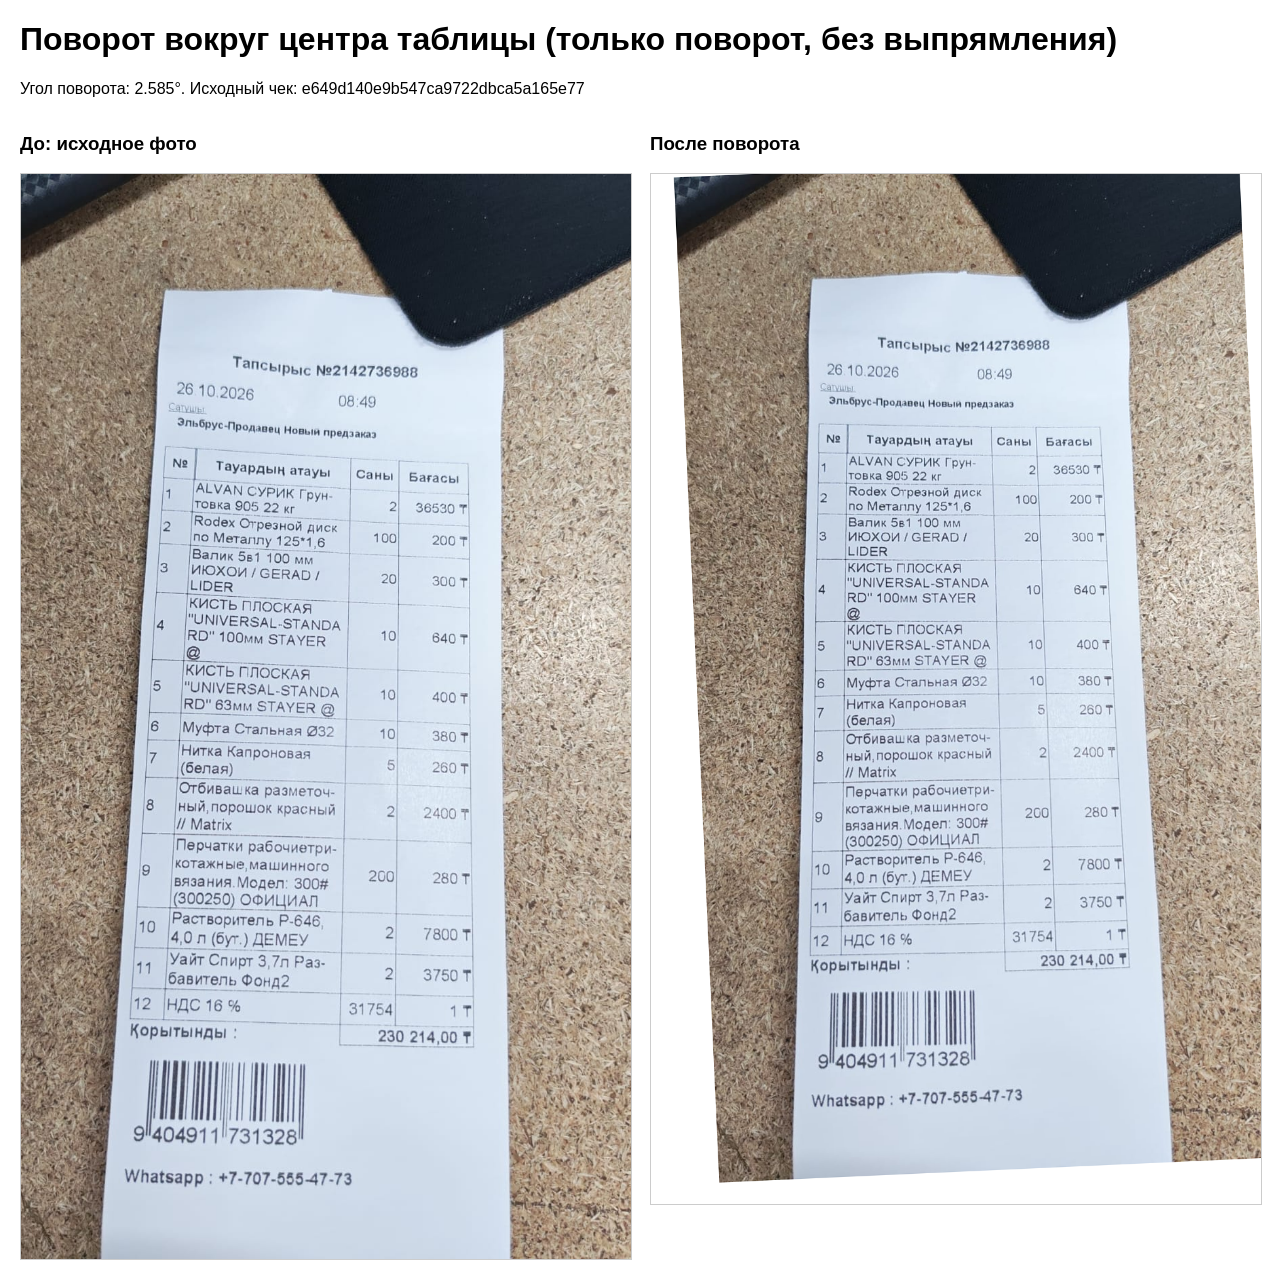
<file: reports/center_rotation/index.html>
<!DOCTYPE html><html lang="ru"><head><meta charset="utf-8"><title>Center rotation</title>
<style>body{font-family:sans-serif;margin:20px}.row{display:flex;gap:20px;flex-wrap:wrap}.col{flex:1;min-width:300px}img{max-width:100%;border:1px solid #ccc}</style></head><body>
<h1>Поворот вокруг центра таблицы (только поворот, без выпрямления)</h1>
<p>Угол поворота: 2.585°. Исходный чек: e649d140e9b547ca9722dbca5a165e77</p>
<div class="row">
<div class="col"><h3>До: исходное фото</h3><img src="before.png"></div>
<div class="col"><h3>После поворота</h3><img src="rotated.png"></div>
</div>
</body></html>
</file>
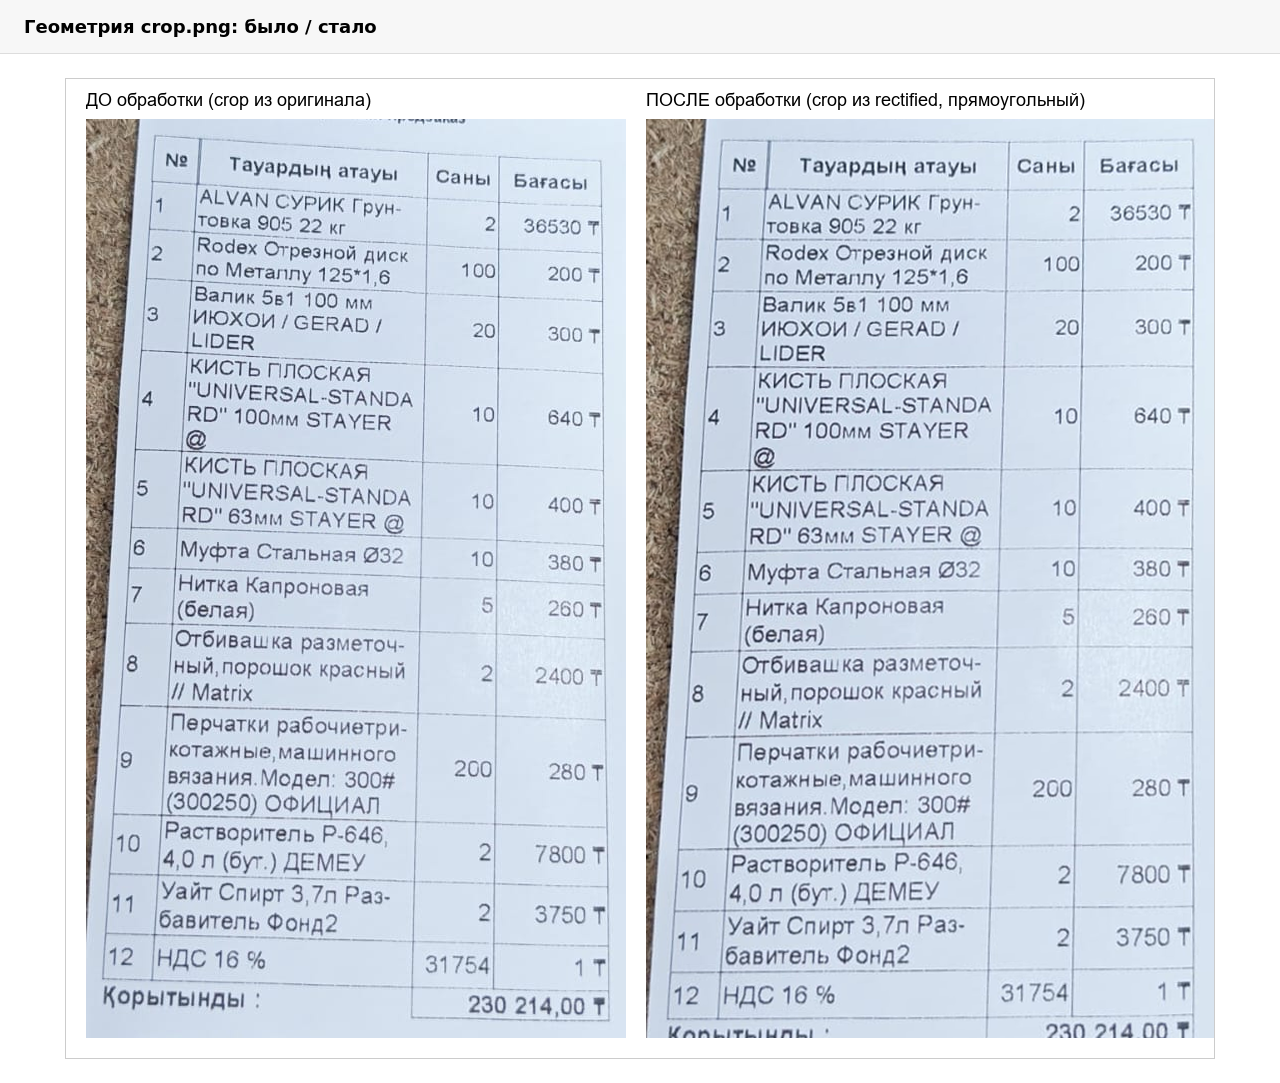
<file: reports/geometry_fix_visual/index.html>
<!doctype html>
<html lang="ru">
<head>
<meta charset="utf-8">
<title>Исправление геометрии crop.png</title>
<style>
body{font-family:system-ui;margin:0;background:#fff}
header{padding:16px 24px;background:#f7f7f7;border-bottom:1px solid #ddd}
h1{font-size:18px;margin:0}
.container{padding:24px}
img{max-width:100%;height:auto;display:block;margin:0 auto;border:1px solid #ccc}
</style>
</head>
<body>
<header>
<h1>Геометрия crop.png: было / стало</h1>
</header>
<div class="container">
<img src="side_by_side_before_after.png" alt="До и после">
</div>
</body>
</html>
</file>
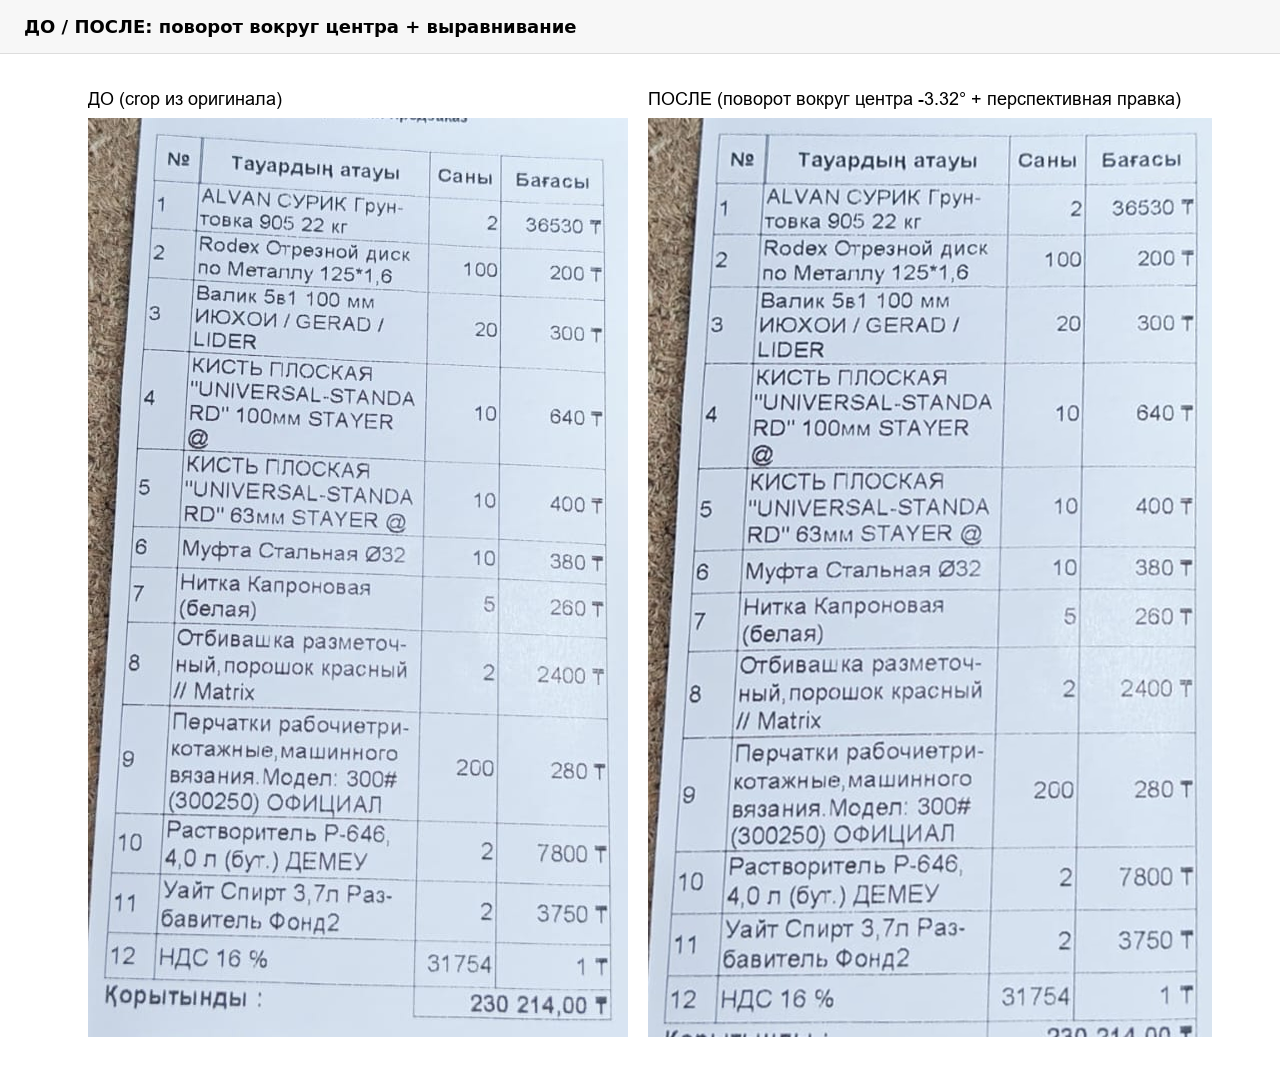
<file: reports/geometry_rotate_fix/index.html>
<!doctype html>
<html lang="ru">
<head>
<meta charset="utf-8">
<title>Исправление геометрии чека</title>
<style>
body{font-family:system-ui;margin:0;background:#fff}
header{padding:16px 24px;background:#f7f7f7;border-bottom:1px solid #ddd}
h1{font-size:18px;margin:0}
.container{padding:24px}
img{max-width:100%;height:auto;display:block;margin:0 auto}
</style>
</head>
<body>
<header>
<h1>ДО / ПОСЛЕ: поворот вокруг центра + выравнивание</h1>
</header>
<div class="container">
<img src="side_by_side.png" alt="До и после">
</div>
</body>
</html>
</file>
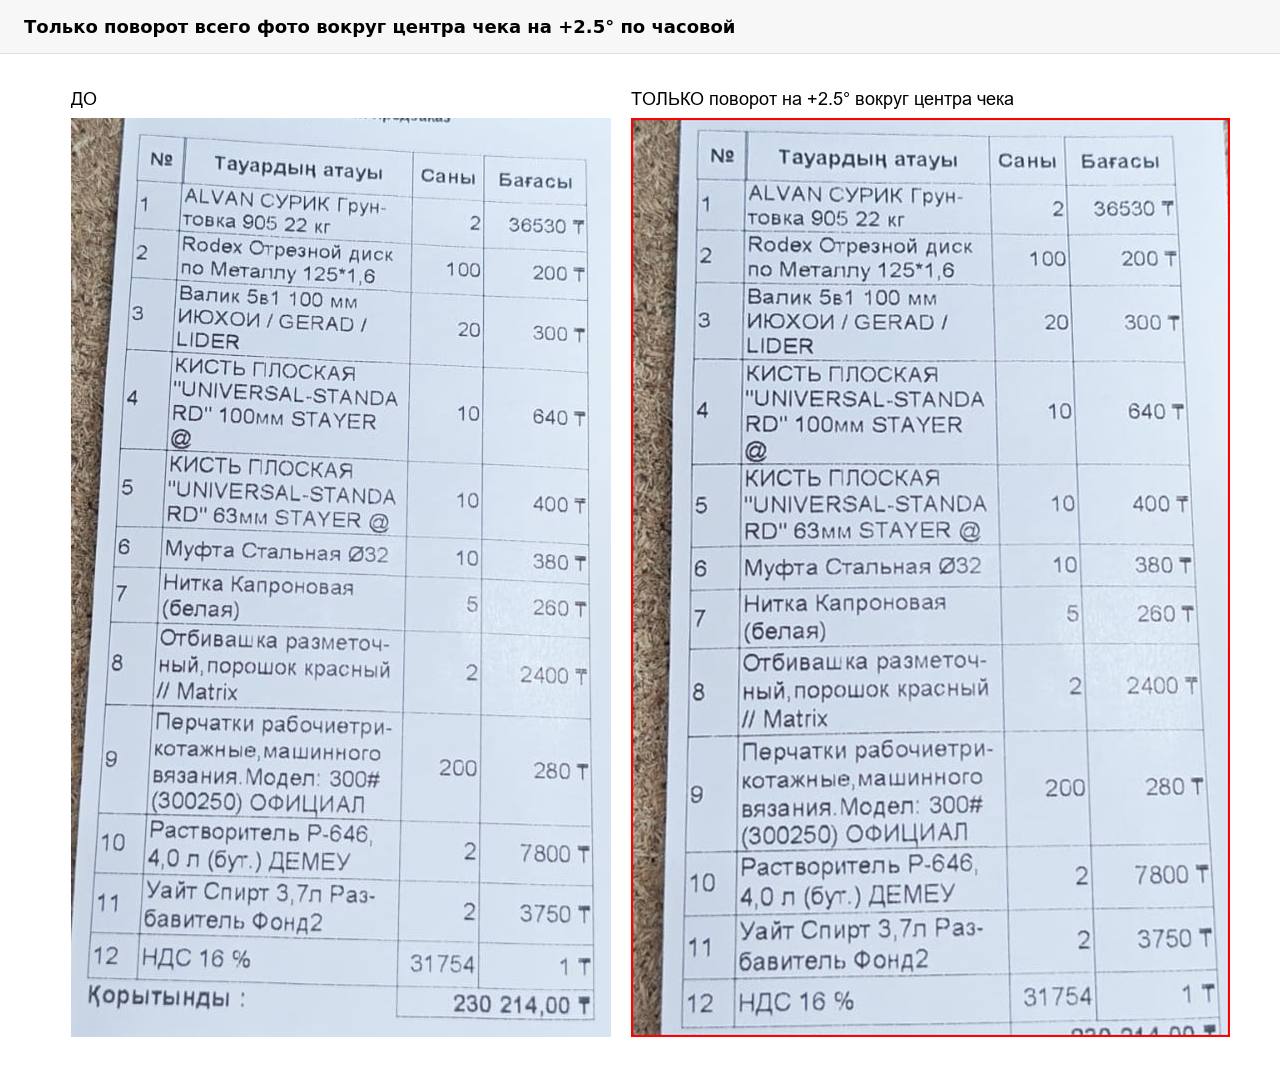
<file: reports/just_rotate/index.html>
<!doctype html>
<html lang="ru">
<head>
<meta charset="utf-8">
<title>Только поворот +2.5°</title>
<style>
body{font-family:system-ui;margin:0;background:#fff}
header{padding:16px 24px;background:#f7f7f7;border-bottom:1px solid #ddd}
h1{font-size:18px;margin:0}
.container{padding:24px}
img{max-width:100%;height:auto;display:block;margin:0 auto}
</style>
</head>
<body>
<header>
<h1>Только поворот всего фото вокруг центра чека на +2.5° по часовой</h1>
</header>
<div class="container">
<img src="side_by_side.png" alt="До и после">
</div>
</body>
</html>
</file>
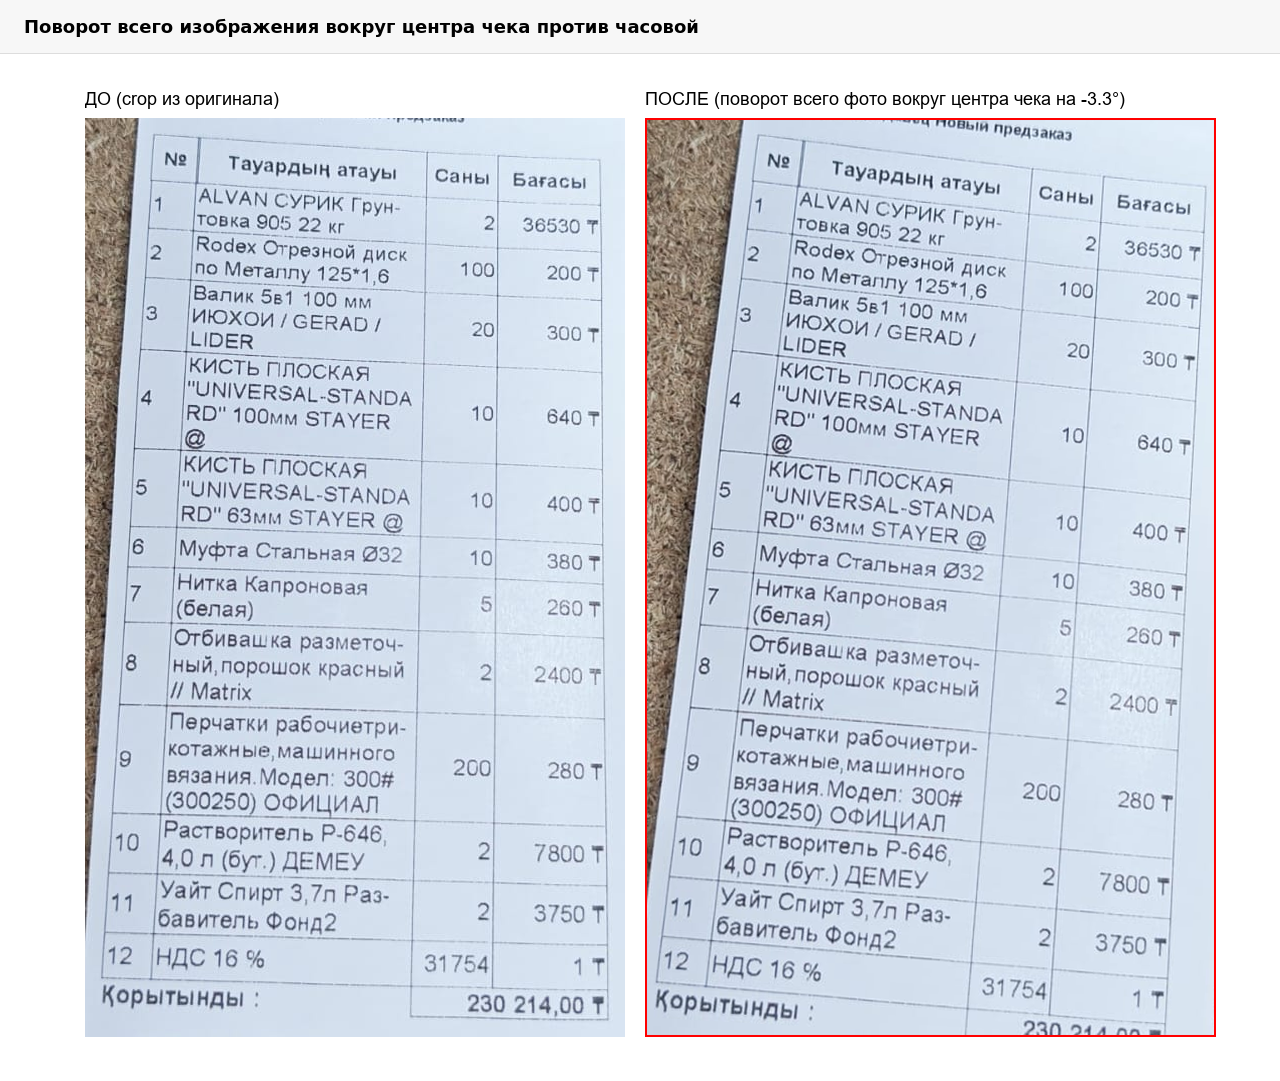
<file: reports/rotate_around_table/index.html>
<!doctype html>
<html lang="ru">
<head>
<meta charset="utf-8">
<title>Поворот вокруг центра чека</title>
<style>
body{font-family:system-ui;margin:0;background:#fff}
header{padding:16px 24px;background:#f7f7f7;border-bottom:1px solid #ddd}
h1{font-size:18px;margin:0}
.container{padding:24px}
img{max-width:100%;height:auto;display:block;margin:0 auto}
</style>
</head>
<body>
<header>
<h1>Поворот всего изображения вокруг центра чека против часовой</h1>
</header>
<div class="container">
<img src="side_by_side.png" alt="До и после">
</div>
</body>
</html>
</file>
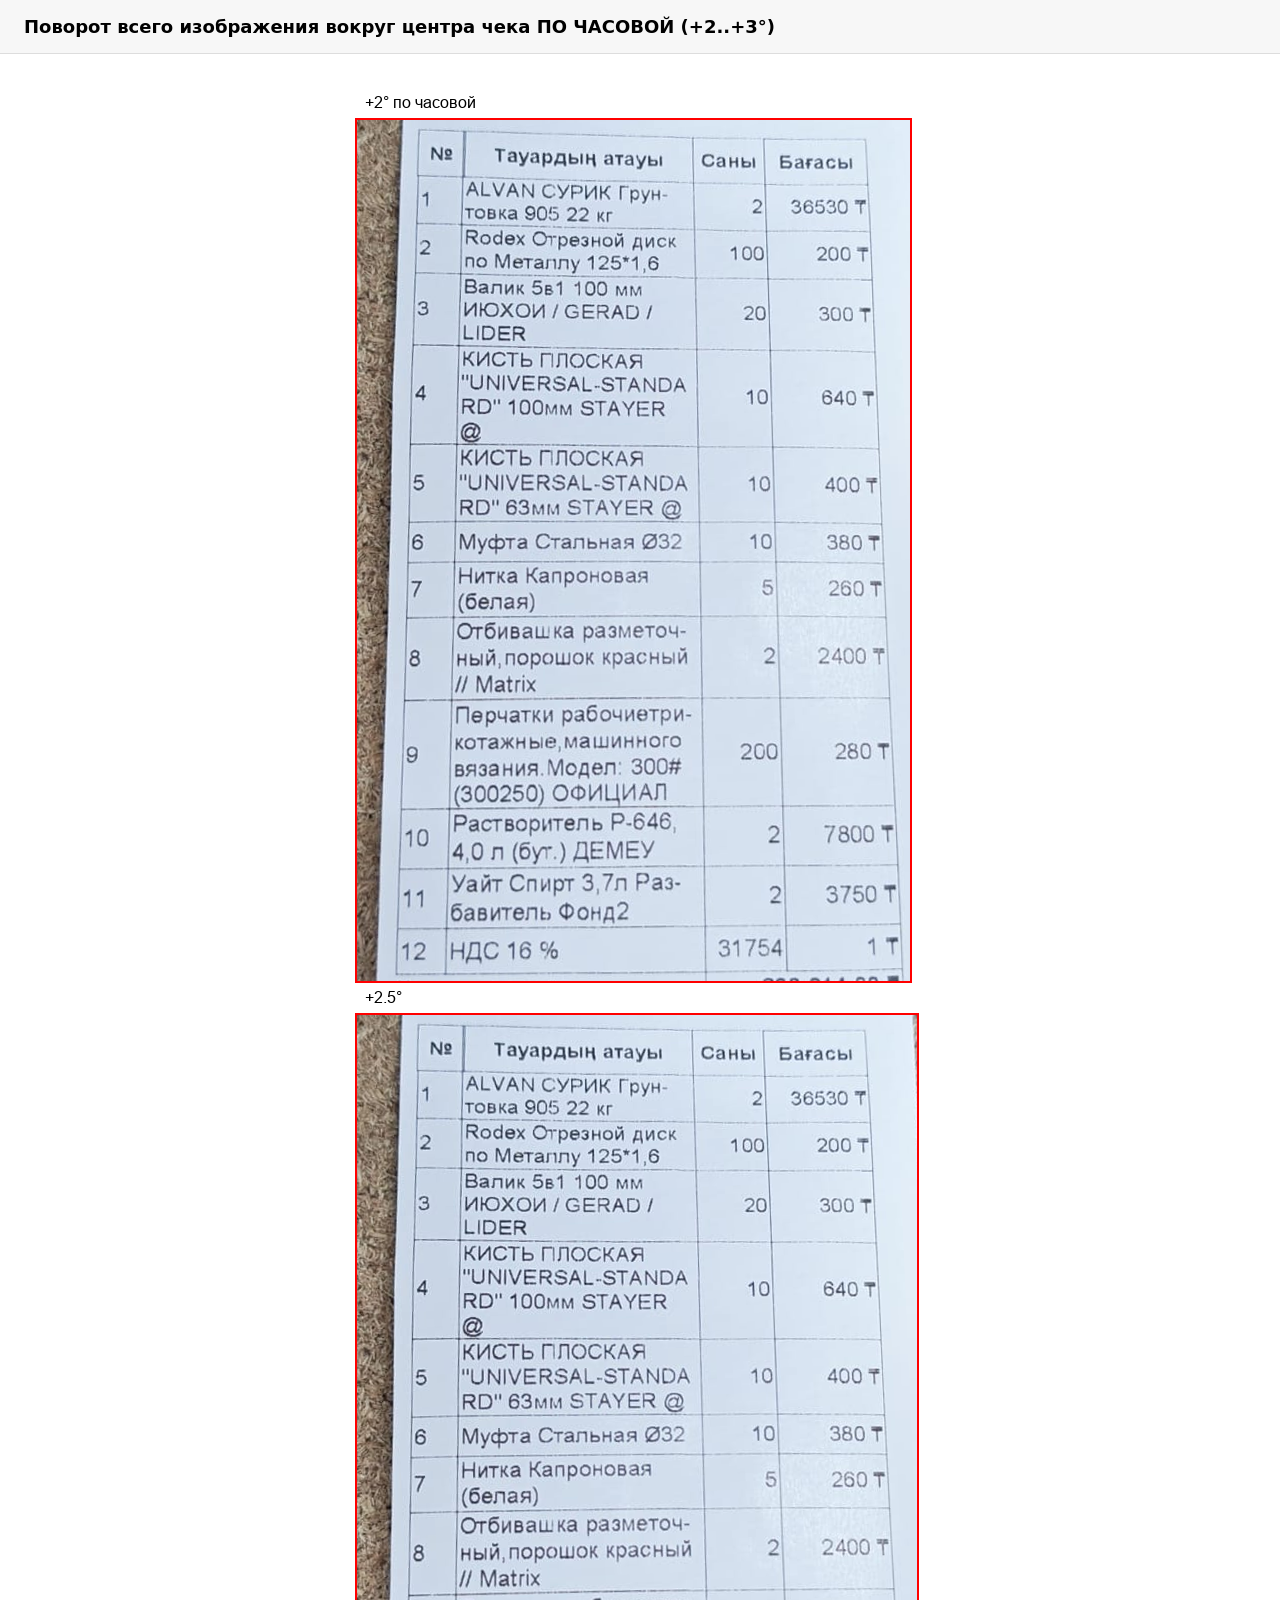
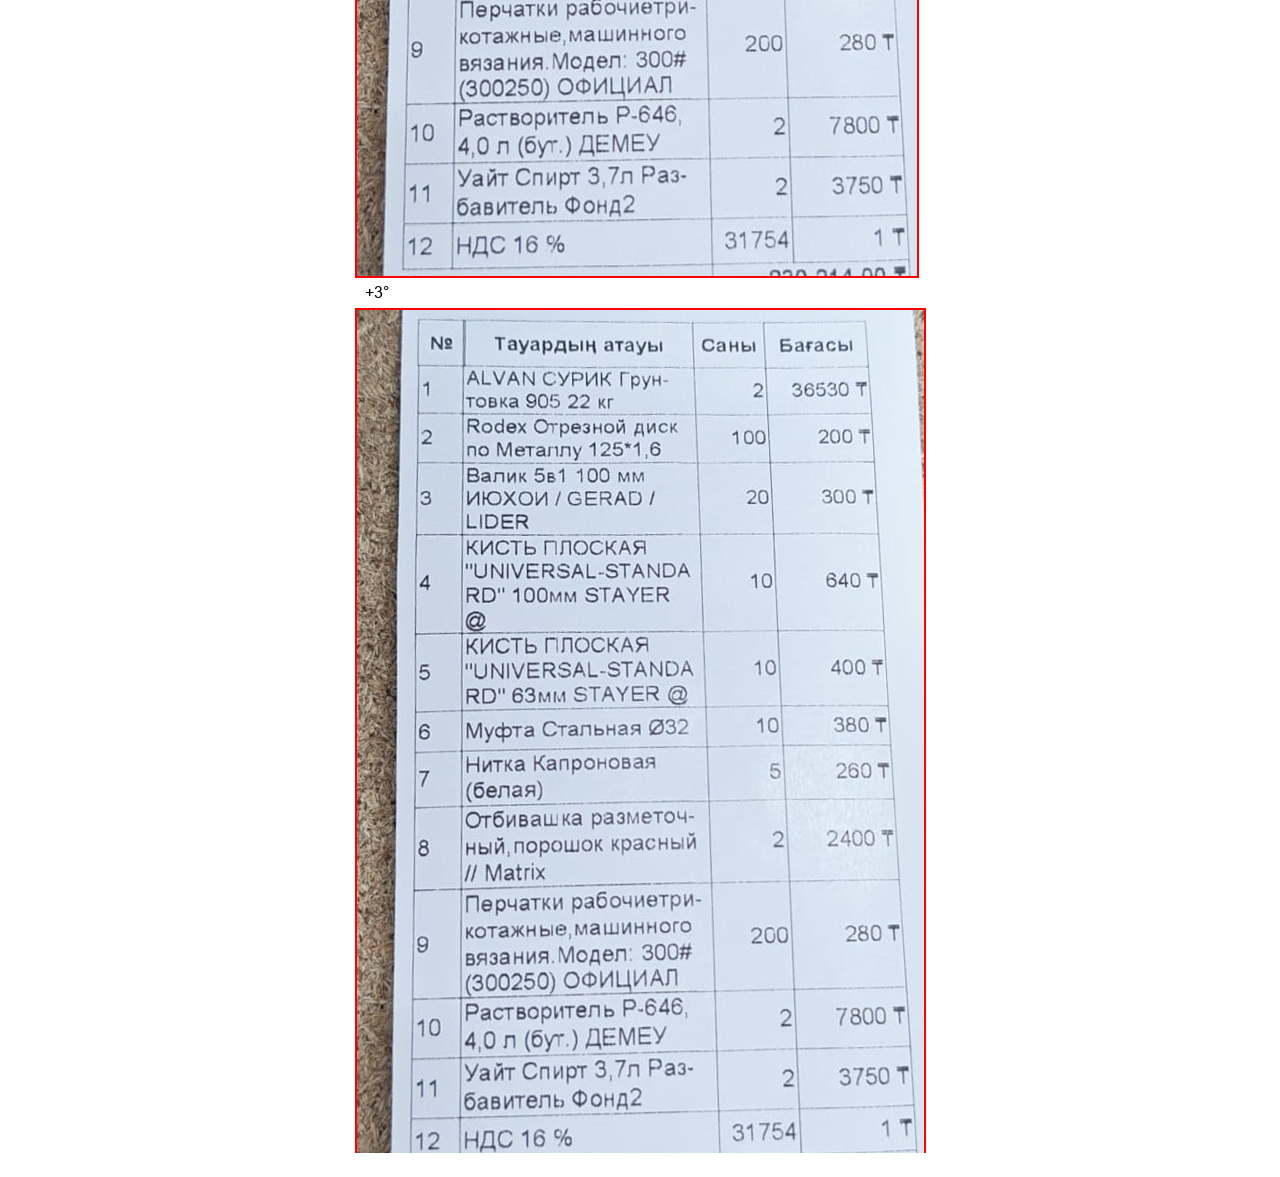
<file: reports/rotate_cw/index.html>
<!doctype html>
<html lang="ru">
<head>
<meta charset="utf-8">
<title>Поворот по часовой вокруг центра чека</title>
<style>
body{font-family:system-ui;margin:0;background:#fff}
header{padding:16px 24px;background:#f7f7f7;border-bottom:1px solid #ddd}
h1{font-size:18px;margin:0}
.container{padding:24px}
img{max-width:100%;height:auto;display:block;margin:0 auto}
</style>
</head>
<body>
<header>
<h1>Поворот всего изображения вокруг центра чека ПО ЧАСОВОЙ (+2..+3°)</h1>
</header>
<div class="container">
<img src="compare.png" alt="Сравнение">
</div>
</body>
</html>
</file>
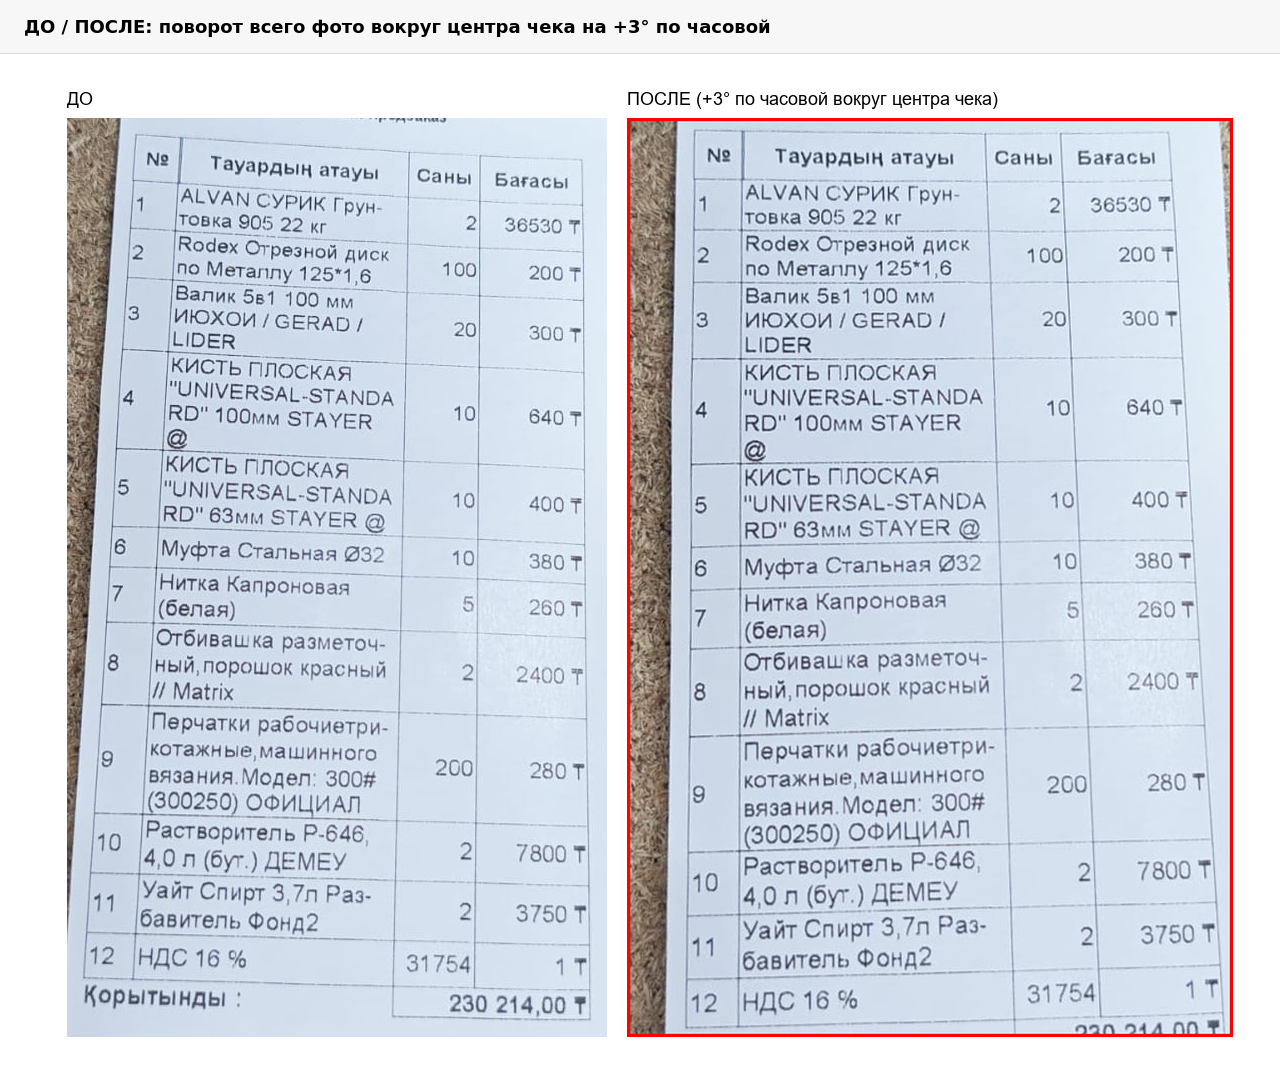
<file: reports/rotate_cw_final/index.html>
<!doctype html>
<html lang="ru">
<head>
<meta charset="utf-8">
<title>Поворот +3° по часовой вокруг центра чека</title>
<style>
body{font-family:system-ui;margin:0;background:#fff}
header{padding:16px 24px;background:#f7f7f7;border-bottom:1px solid #ddd}
h1{font-size:18px;margin:0}
.container{padding:24px}
img{max-width:100%;height:auto;display:block;margin:0 auto}
</style>
</head>
<body>
<header>
<h1>ДО / ПОСЛЕ: поворот всего фото вокруг центра чека на +3° по часовой</h1>
</header>
<div class="container">
<img src="side_by_side.png" alt="До и после">
</div>
</body>
</html>
</file>
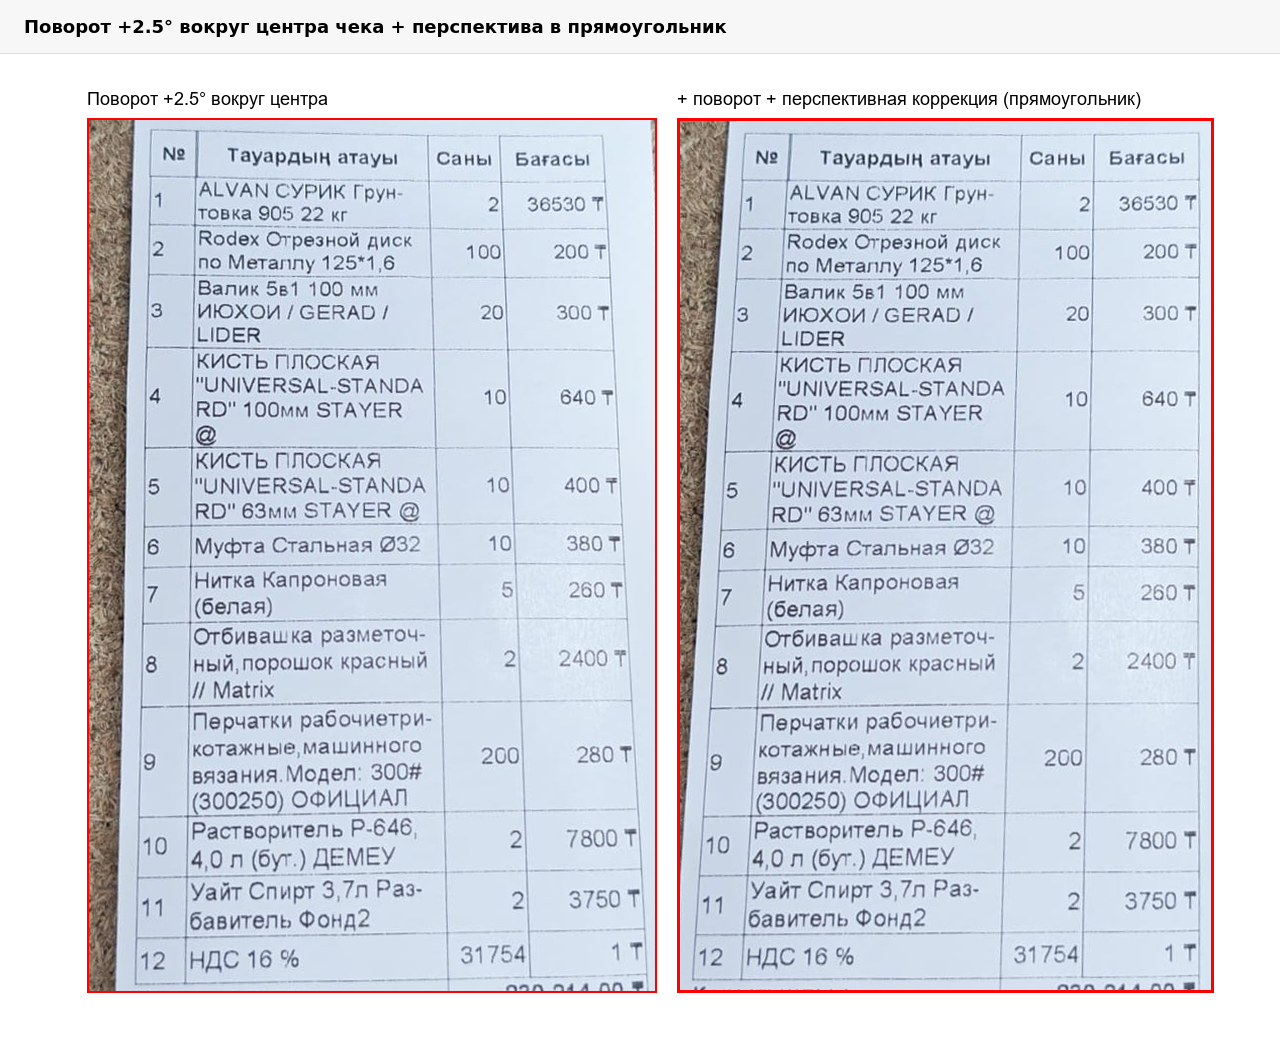
<file: reports/trapezoid_fix/index.html>
<!doctype html>
<html lang="ru">
<head>
<meta charset="utf-8">
<title>Компенсация трапеции</title>
<style>
body{font-family:system-ui;margin:0;background:#fff}
header{padding:16px 24px;background:#f7f7f7;border-bottom:1px solid #ddd}
h1{font-size:18px;margin:0}
.container{padding:24px}
img{max-width:100%;height:auto;display:block;margin:0 auto}
</style>
</head>
<body>
<header>
<h1>Поворот +2.5° вокруг центра чека + перспектива в прямоугольник</h1>
</header>
<div class="container">
<img src="side_by_side.png" alt="До и после">
</div>
</body>
</html>
</file>
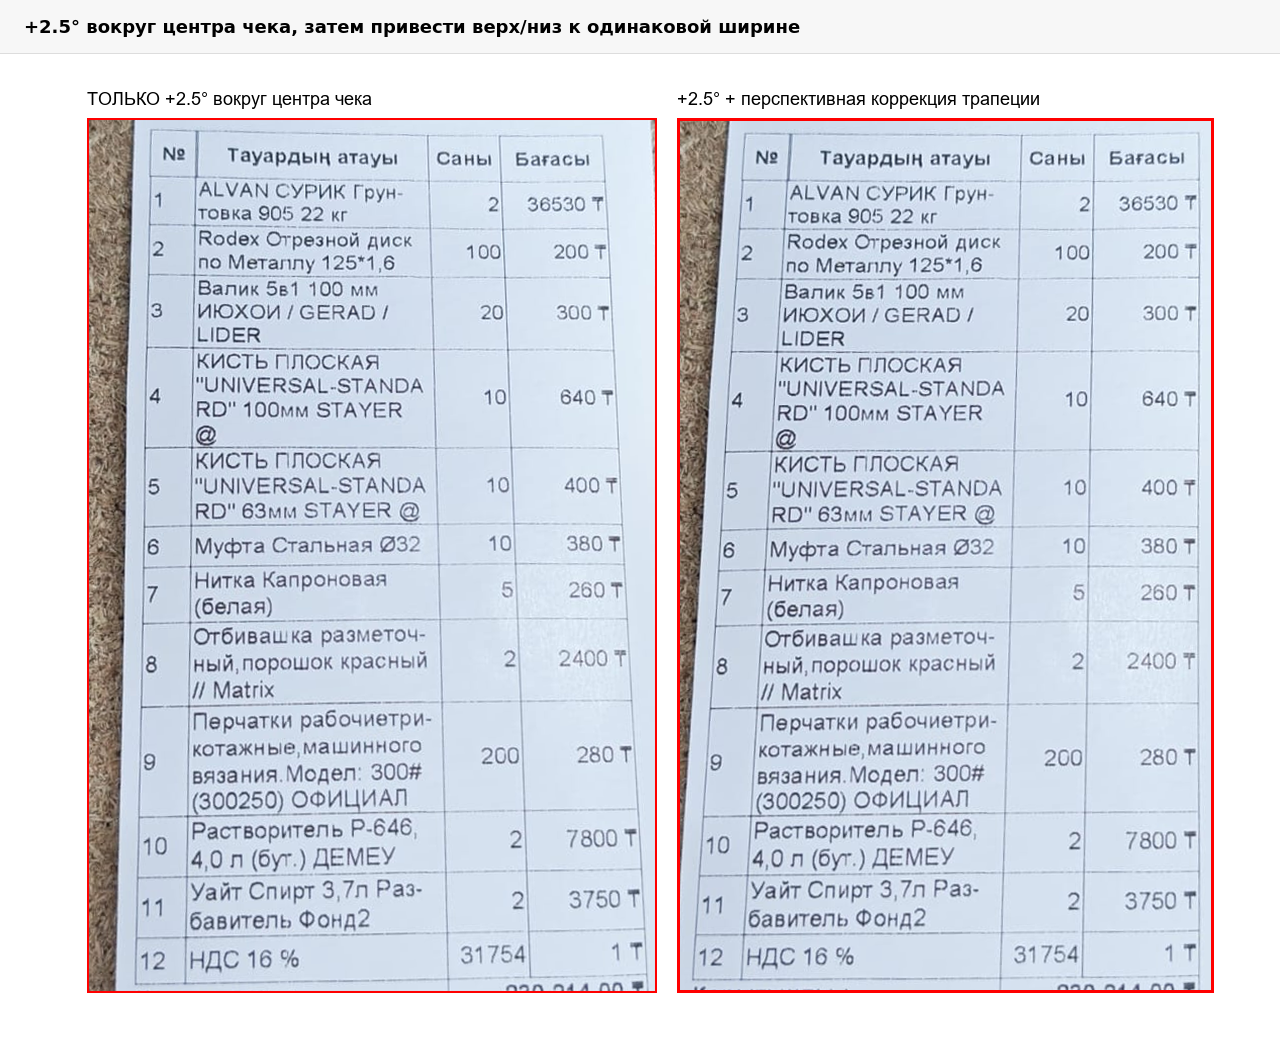
<file: reports/trapezoid_fix2/index.html>
<!doctype html>
<html lang="ru">
<head>
<meta charset="utf-8">
<title>+2.5° + перспектива</title>
<style>
body{font-family:system-ui;margin:0;background:#fff}
header{padding:16px 24px;background:#f7f7f7;border-bottom:1px solid #ddd}
h1{font-size:18px;margin:0}
.container{padding:24px}
img{max-width:100%;height:auto;display:block;margin:0 auto}
</style>
</head>
<body>
<header>
<h1>+2.5° вокруг центра чека, затем привести верх/низ к одинаковой ширине</h1>
</header>
<div class="container">
<img src="side_by_side.png" alt="До и после">
</div>
</body>
</html>
</file>
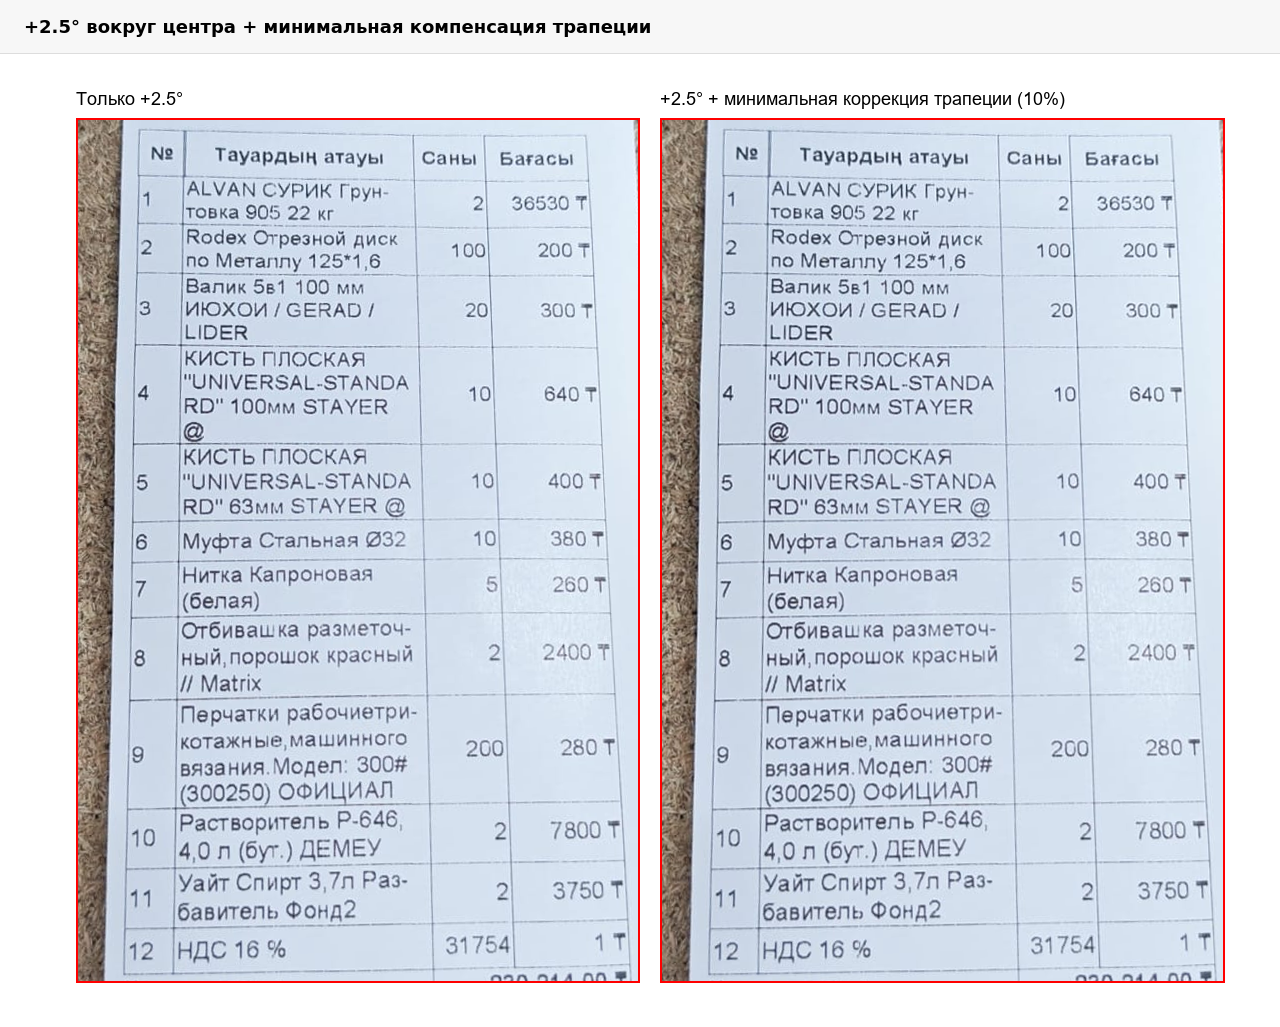
<file: reports/trapezoid_subtle/index.html>
<!doctype html>
<html lang="ru">
<head>
<meta charset="utf-8">
<title>Минимальная коррекция</title>
<style>
body{font-family:system-ui;margin:0;background:#fff}
header{padding:16px 24px;background:#f7f7f7;border-bottom:1px solid #ddd}
h1{font-size:18px;margin:0}
.container{padding:24px}
img{max-width:100%;height:auto;display:block;margin:0 auto}
</style>
</head>
<body>
<header>
<h1>+2.5° вокруг центра + минимальная компенсация трапеции</h1>
</header>
<div class="container">
<img src="side_by_side.png" alt="До и после">
</div>
</body>
</html>
</file>
